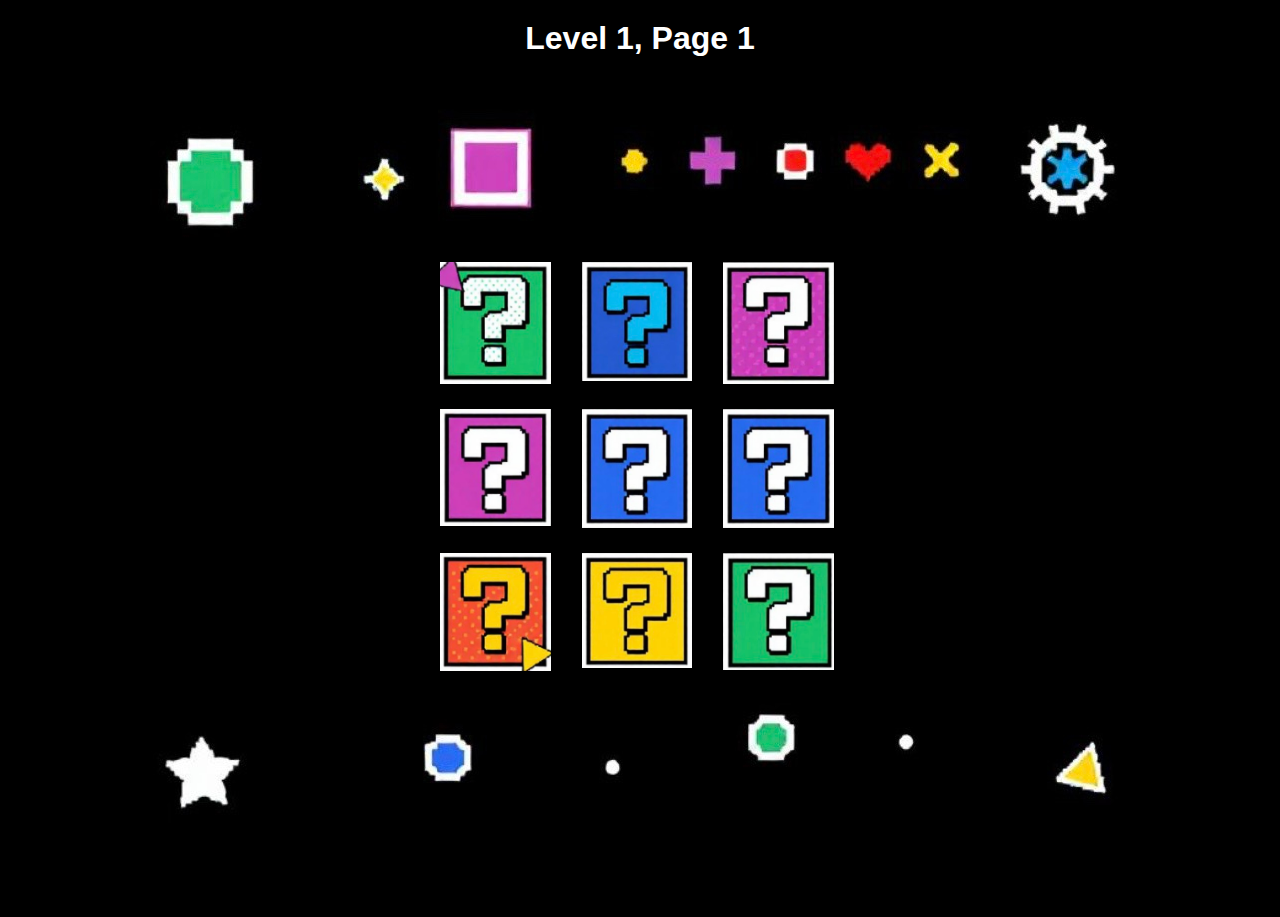
<file: index.html>
<!DOCTYPE html>
<html lang="en">
<head>
    <meta charset="UTF-8">
    <meta name="viewport" content="width=device-width, initial-scale=1.0">
    <title>Treasure Hunt</title>
    <link rel="stylesheet" href="style.css">
    <link rel="preconnect" href="https://fonts.googleapis.com">
    <link rel="preconnect" href="https://fonts.gstatic.com" crossorigin>
    <link href="https://fonts.googleapis.com/css2?family=Do+Hyeon&display=swap" rel="stylesheet">
    </head>
<body>
    <h1 id="page-title">Level 1, Page 1</h1>
    <img src="mark top.jpg" alt="Top Image" class="top-image">
    <div class="image-grid" id="image-grid"></div>
    <img src="mark bot.jpg" alt="Bot Image" class="bot-image">

<script>
    const totalPages = 6561;
    const linksPerPage = 9;

    const urlParams = new URLSearchParams(window.location.search);
    const level = parseInt(urlParams.get('level')) || 1;
    const pageId = parseInt(urlParams.get('id')) || 1;

    // const winningPageId = Math.floor(Math.random() * totalPages) + 1;
    const winningPageId = 3874;

    let title = `Level ${level}, Page ${pageId}`;
    document.getElementById('page-title').innerText = title;

    const imageGrid = document.getElementById('image-grid');

    function generateRandomId() {
        return Math.random().toString(36).substr(2, 9); // 임의의 9자리 문자열 생성
    }

    if (level < 5) {
        for (let i = 1; i <= linksPerPage; i++) {
            const nextPageId = (pageId - 1) * linksPerPage + i;
            const img = document.createElement('img');
            img.src = `mark${i}.jpg`;
            img.alt = `Level ${level + 1}, Page ${nextPageId}`;
            img.onclick = function() {
                window.location.href = `?level=${level + 1}&id=${nextPageId}`;
            };
            imageGrid.appendChild(img);
        }
    } else {
        if (pageId === winningPageId) {
            imageGrid.innerHTML = "<div class='prize'><img src='mcoffee.jpg' alt='Prize Image' class='last-image'><p>축하합니다! 보물을 찾으셨습니다 <br>화면을 캡쳐해서 디엠으로 보내주세요</p></div>";
        
        } else { 
            imageGrid.innerHTML = "<p class='text-styled'>처음으로 돌아가기!</p>";

            imageGrid.style.cursor = 'pointer';
            imageGrid.onclick = function() {
                window.location.href = '?level=1&id=1';
            };
        }
    }
</script>
</file>
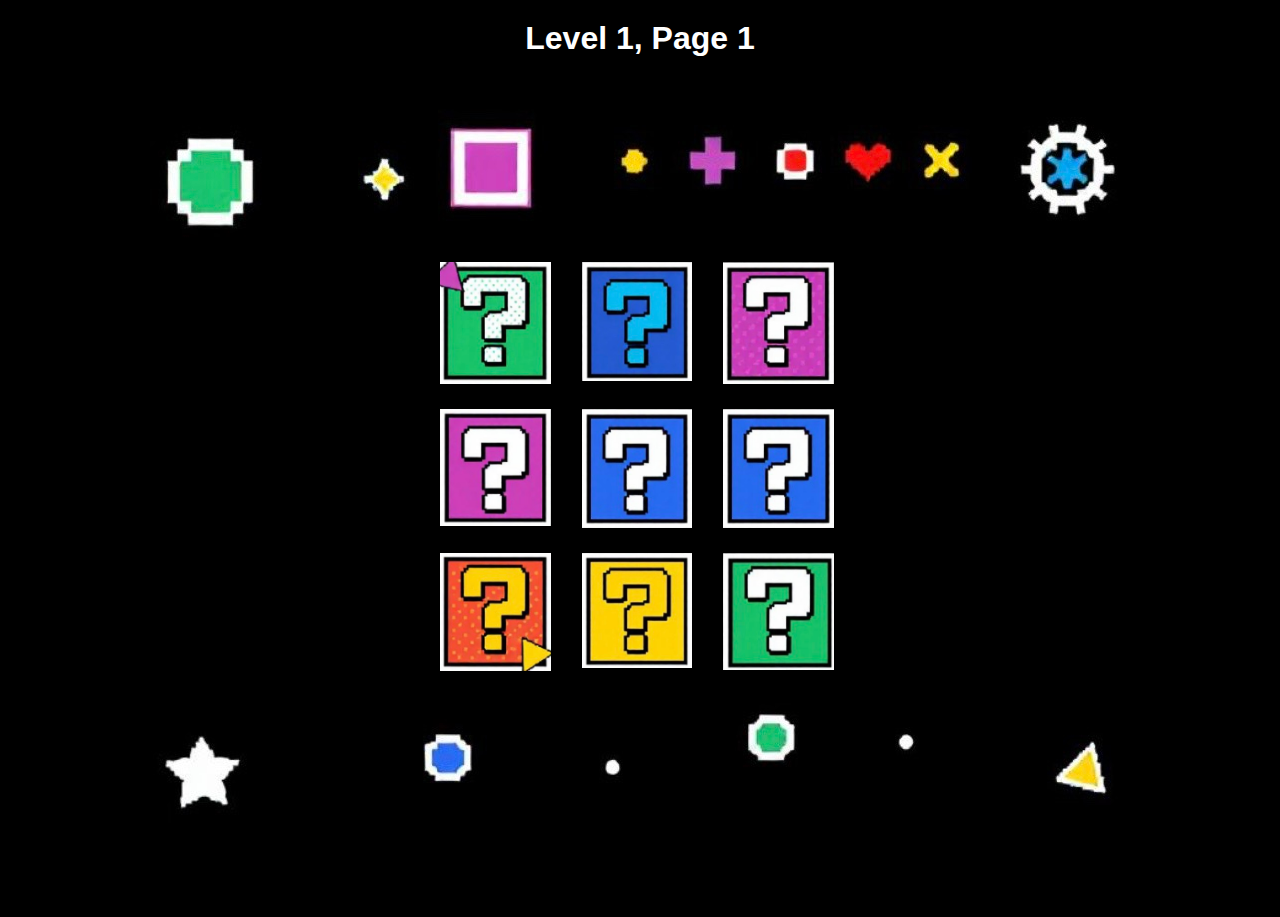
<file: sub.html>
<!DOCTYPE html>
<html lang="en">
<head>
    <meta charset="UTF-8">
    <meta name="viewport" content="width=device-width, initial-scale=1.0">
    <title>Treasure Hunt</title>
    <link rel="stylesheet" href="style.css">
    <link rel="preconnect" href="https://fonts.googleapis.com">
    <link rel="preconnect" href="https://fonts.gstatic.com" crossorigin>
    <link href="https://fonts.googleapis.com/css2?family=Do+Hyeon&display=swap" rel="stylesheet">
    </head>
<body>
    <h1 id="page-title">Level 1, Page 1</h1>
    <img src="mark top.jpg" alt="Top Image" class="top-image">
    <div class="image-grid" id="image-grid"></div>
    <img src="mark bot.jpg" alt="Bot Image" class="bot-image">

<script>
    const totalPages = 6561;
    const linksPerPage = 9;

    const urlParams = new URLSearchParams(window.location.search);
    const level = parseInt(urlParams.get('level')) || 1;
    const pageId = parseInt(urlParams.get('id')) || 1;

    // const winningPageId = Math.floor(Math.random() * totalPages) + 1;
    const winningPageId = 6561;
    console.log("Winning Page ID:", winningPageId); // Add this line for testing

    let title = `Level ${level}, Page ${pageId}`;
    document.getElementById('page-title').innerText = title;

    const imageGrid = document.getElementById('image-grid');

    if (level < 5) {
        for (let i = 1; i <= linksPerPage; i++) {
            const nextPageId = (pageId - 1) * linksPerPage + i;
            const img = document.createElement('img');
            img.src = `mark${i}.jpg`;
            img.alt = `Level ${level + 1}, Page ${nextPageId}`;
            img.onclick = function() {
                window.location.href = `?level=${level + 1}&id=${nextPageId}`;
            };
            imageGrid.appendChild(img);
        }
    } else {
        if (pageId === winningPageId) {
            imageGrid.innerHTML = "<div class='prize'><img src='coffee.jpg' alt='Prize Image' class='last-image'><p>축하합니다! 보물을 찾으셨습니다 <br>화면을 캡쳐해서 디엠으로 보내주세요</p></div>";
            
        } else { 
            imageGrid.innerHTML = "<p class='text-styled'>처음으로 돌아가기!</p>";

            imageGrid.style.cursor = 'pointer';
            imageGrid.onclick = function() {
                window.location.href = '?level=1&id=1';
            };
        }
    }
</script>
</file>
<file: style.css>
body {
    text-align: center;
    background-color: #000000;
    color: white;
    font-family: 'Arial', sans-serif;
    margin: 0;
    padding: 0;
}

h1 {
    font-size: 2em;
    color: #ffffff;
    margin: 20px 0;
}

.container {
    display: flex;
    justify-content: center;
    align-items: center;
    flex-direction: column;
    height: calc(100vh - 100px); /* 화면 높이에 맞게 조정 */
}

.image-grid {
    display: grid;
    grid-template-columns: repeat(3, 1fr);
    gap: 25px; /* 이미지 간격을 줄여 원본에 가깝게 설정 */
    max-width: 400px; /* 적당한 크기로 조정 */
    margin: 0 auto;
    width: 100%;
}

.image-grid img {
    width: 95%;
    height: auto;
    cursor: pointer;
    transition: transform 0.2s;
}

.image-grid img:hover {
    transform: scale(1.05);
}

.top-image {
    max-width: 100%;
    height: auto;
    margin: 0;
}

.bot-image {
    max-width: 100%;
    height: auto;
    margin: 0;
}

.background {
    position: absolute;
    width: 100%;
    height: 100%;
    top: 0;
    left: 0;
    background-image: url('pikaso_texttoimage_3-x-3-9- (1).jpeg'); /* 배경 이미지 설정 */
    background-size: contain;
    background-position: center top; /* 이미지가 잘리지 않도록 상단에 위치 */
    background-repeat: no-repeat;
    z-index: -1; /* 배경을 뒤로 보냄 */
}

.text-styled {
    color: #FFF56E;
    position: relative;
    font-size: 36px;
    text-align: center;
    margin-top: 30px;
    font-family: "Do Hyeon", sans-serif;;
    text-shadow: 2px 2px 4px #000000;
    white-space: nowrap;
    width: 100%; 
    display: block;
}

.prize{
    color: #FFF56E;
    position: relative;
    font-size: 24px;
    text-align: center;
    margin-top: 30px;
    margin-left: 20px;
    font-family: "Do Hyeon", sans-serif;;
    text-shadow: 2px 2px 4px #000000;
    white-space: nowrap;
    width: 100%; 
    display: block;
}

.last-image {
        display: block;
        margin: 0 auto;
        max-width: 100%;
        height: auto;
        margin-left: 10px;
    }
    .prize {
        text-align: center;
        margin-top: 20px;
    }
</file>
